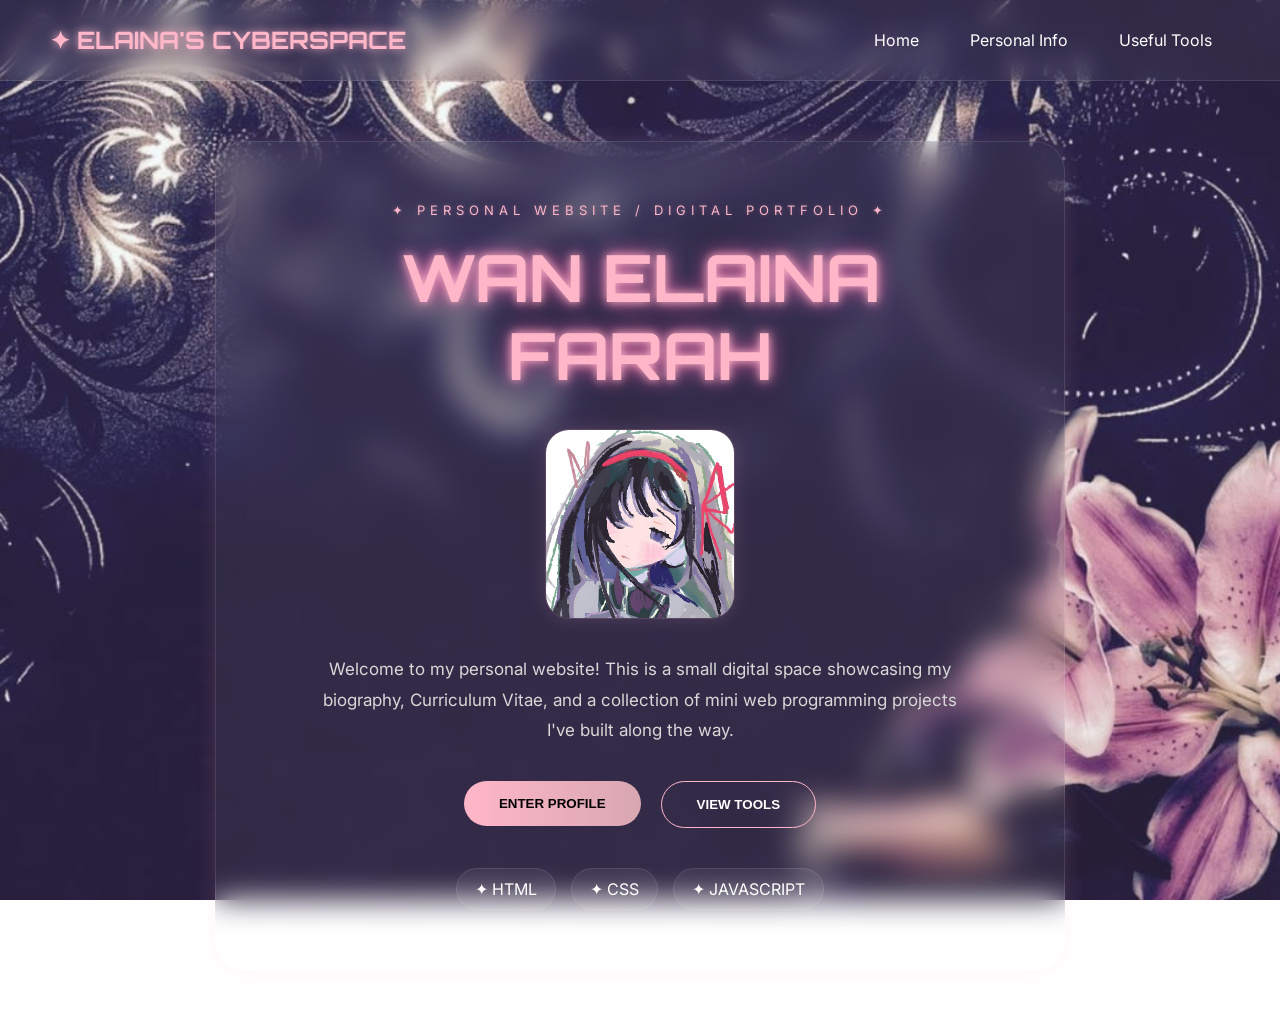
<file: index.html>
<!-- Wan Elaina Farah binti Wan Shazril Hafiz  A25DW0262-->
<!DOCTYPE html>
<html lang="en">
<head>
    <meta charset="UTF-8">
    <meta name="viewport" content="width=device-width, initial-scale=1.0">
    <title>Elaina's CyberSpace</title>
    <link rel="stylesheet" href="style.css">
    
    <style>
         body{
            background: url("wall2.jpg") center/cover no-repeat fixed;
        }

        .hero {
            position: relative;
            min-height: 90vh;
            display: flex;
            justify-content: center;
            align-items: center;
            padding: 60px 20px;
            overflow: hidden;
        }

        .hero-card {
            position: relative;
            display: flex;
            flex-direction: column;
            align-items: center;    
            text-align: center;
            padding: 60px 50px;
            width: 90%;
            max-width: 850px;       
            z-index: 2;
        }

        .mini-title {
            color: #ffb6c9;
            letter-spacing: 5px;
            font-size: 13px;
            margin-bottom: 20px;
            text-shadow: 0 0 5px rgba(255,182,201,0.3);
        }

        .hero h1 {
            font-size: 65px;        
            font-family: 'Orbitron', sans-serif;
            color: #ffb6c9;
            text-shadow: 0 0 10px #ffb6c9, 0 0 20px #ff69b4;
            margin-bottom: 35px;    
            line-height: 1.2;
        }

        .hero-description {
            font-size: 17px;
            line-height: 1.8;
            color: #d8d8d8;
            max-width: 650px;
            margin-bottom: 35px;    
        }

        .hero-profile-pic {
            width: 190px;
            height: 190px;
            object-fit: cover;
            border-radius: 24px;
            margin-bottom: 35px;    
            border: 1px solid rgba(255,182,201,0.2);
            box-shadow: 0 0 20px rgba(255,182,201,0.15);
        }

        /* INTERACTION LAYERS */
        .button-group {
            display: flex;
            justify-content: center;
            gap: 20px;
            flex-wrap: wrap;
            margin-bottom: 40px;    
        }

        .button-group a {
            text-decoration: none;  
        }

        .hero .tags {
            justify-content: center; 
            width: 100%;
        }
    </style>
</head>
<body>

    <!-- NAVBAR -->
    <nav>
        <h2>✦ ELAINA'S CYBERSPACE</h2>
        <ul>
            <li><a href="index.html">Home</a></li>
            <li><a href="PersonalInfo.html">Personal Info</a></li>
            <li><a href="Tools.html">Useful Tools</a></li>
        </ul>
    </nav>

    <!-- HERO PROFILE HOUSING -->
    <section class="hero">
        <div class="glow1"></div>
        <div class="glow2"></div>
        
        <div class="hero-card glass-card">

            <p class="mini-title">✦ PERSONAL WEBSITE / DIGITAL PORTFOLIO ✦</p>
            <h1>WAN ELAINA FARAH</h1>

            <img src="Homura.jpg" alt="Elaina's icon" class="hero-profile-pic">

            <p class="hero-description">
                Welcome to my personal website! This is a small digital space showcasing
                my biography, Curriculum Vitae, and a collection of mini web programming projects
                I've built along the way.
            </p>

            <div class="button-group">
                <a href="PersonalInfo.html"><button>ENTER PROFILE</button></a>
                <a href="Tools.html"><button class="secondary-btn">VIEW TOOLS</button></a>
            </div>

            <div class="tags">
                <span>✦ HTML</span>
                <span>✦ CSS</span>
                <span>✦ JAVASCRIPT</span>
            </div>
        </div>
    </section>

</body>
</html>
</file>
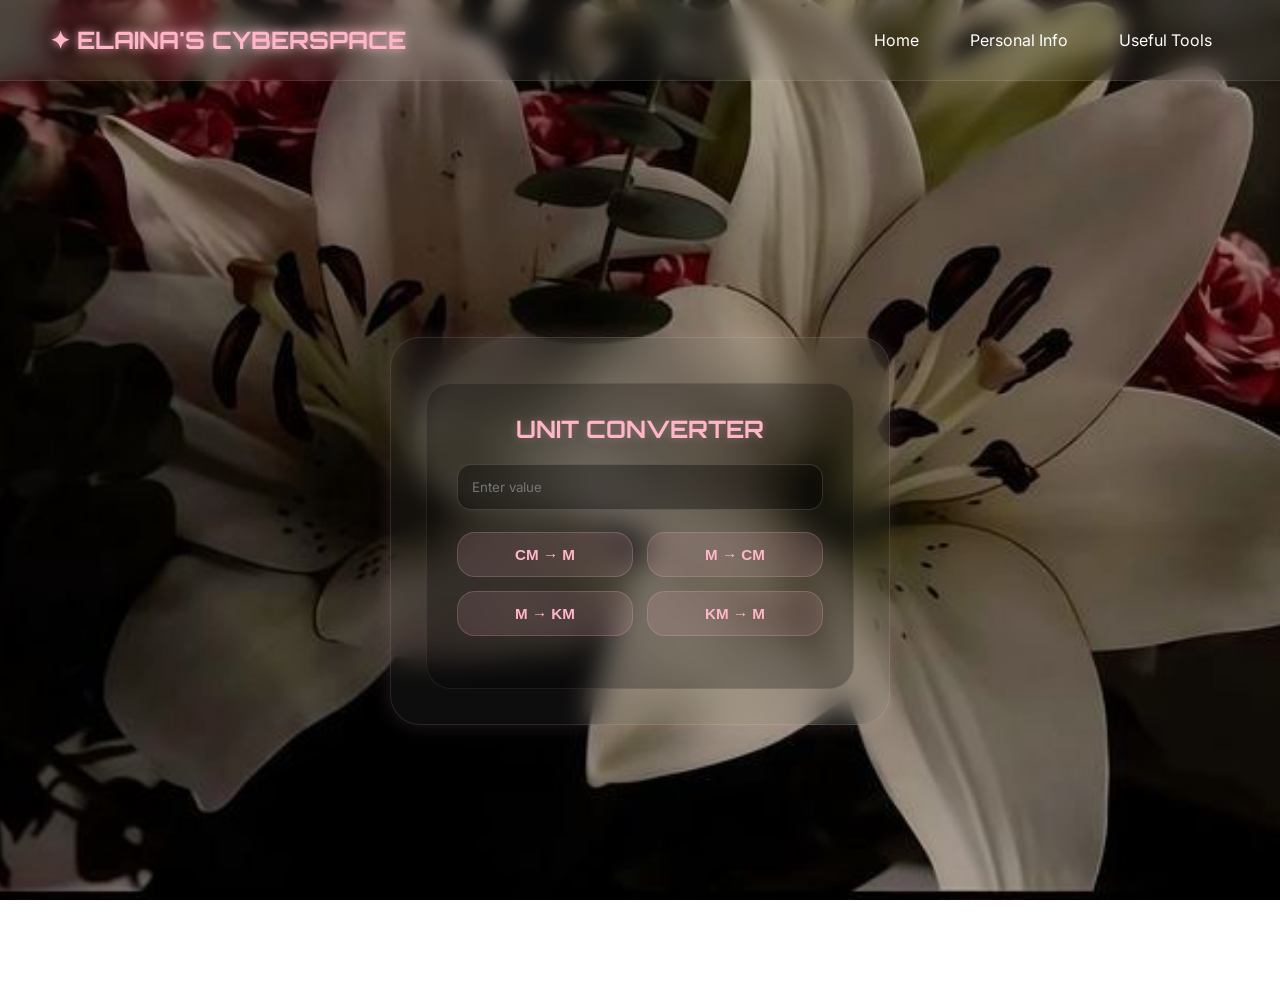
<file: converter.html>
<!-- Wan Elaina Farah binti Wan Shazril Hafiz  A25DW0262-->

<!DOCTYPE html>
<html lang="en">

<head>

    <meta charset="UTF-8">
    <meta name="viewport" content="width=device-width, initial-scale=1.0">

    <title>Unit Converter</title>

    <link rel="stylesheet" href="style.css">

    <style>

    body{
        background-image: url("green.jpg");
        background-size: cover;
        background-position: center;
        background-repeat: no-repeat;
        background-attachment: fixed;
    }

    .converter-wrapper{
        min-height: 100vh;
        display: flex;
        justify-content: center;
        align-items: center;
        padding: 20px;
    }

    .converter-card{
        width: 100%;
        max-width: 500px;
        padding: 35px;
        text-align: center;
    }

    .tool-box{
        background: rgba(0,0,0,0.25);
        border: 1px solid rgba(255,255,255,0.08);
        border-radius: 25px;
        padding: 30px;
        margin-top: 10px;
    }

    .converter-card h2{
        font-family: 'Orbitron', sans-serif;
        color: #ffb6c9;
        margin-bottom: 20px;
        text-shadow: 0 0 10px rgba(255,182,201,0.3);
    }

    input{
        width: 100%;
        padding: 14px;
        border-radius: 14px;
        border: 1px solid rgba(255,255,255,0.15);
        background: rgba(0,0,0,0.35);
        color: white;
        outline: none;
        margin-bottom: 22px;
        font-family: 'Inter', sans-serif;
    }

    input:focus{
        border-color: #ffb6c9;
        box-shadow: 0 0 12px rgba(255,182,201,0.25);
    }

    .button-grid{
        display: grid;
        grid-template-columns: 1fr 1fr;
        gap: 14px;
    }

    button{
        padding: 13px;
        border: none;
        border-radius: 18px;
        background: rgba(255,182,201,0.12);
        border: 1px solid rgba(255,182,201,0.2);
        color: #ffb6c9;
        font-weight: 600;
        cursor: pointer;
        transition: 0.3s;
        font-size: 0.95rem;
    }

    button:hover{
        background: #ffb6c9;
        color: black;
        transform: translateY(-2px);
        box-shadow: 0 0 15px rgba(255,182,201,0.45);
    }

    .result{
        margin-top: 22px;
        font-size: 1.05rem;
        color: #e0e0e0;
    }

    </style>

</head>

<body>

    <nav>
        <h2>✦ ELAINA'S CYBERSPACE</h2>

        <ul>
            <li><a href="index.html">Home</a></li>
            <li><a href="PersonalInfo.html">Personal Info</a></li>
            <li><a href="Tools.html">Useful Tools</a></li>
        </ul>
    </nav>

    <div class="converter-wrapper">

        <div class="converter-card glass-card">

            <div class="tool-box">

                <h2>UNIT CONVERTER</h2>

                <input type="number" id="value" placeholder="Enter value">

                <div class="button-grid">

                    <button onclick="convert('cm-m')">CM → M</button>
                    <button onclick="convert('m-cm')">M → CM</button>
                    <button onclick="convert('m-km')">M → KM</button>
                    <button onclick="convert('km-m')">KM → M</button>

                </div>

                <p class="result" id="result"></p>

            </div>

        </div>

    </div>

    <script>

    function convert(type){

        let v = parseFloat(document.getElementById("value").value);

        if(isNaN(v)){
            document.getElementById("result").innerText = "Enter a valid number";
            return;
        }

        let result = 0;
        let text = "";

        if(type === "cm-m"){
            result = v / 100;
            text = v + " cm = " + result + " m";
        }

        if(type === "m-cm"){
            result = v * 100;
            text = v + " m = " + result + " cm";
        }

        if(type === "m-km"){
            result = v / 1000;
            text = v + " m = " + result + " km";
        }

        if(type === "km-m"){
            result = v * 1000;
            text = v + " km = " + result + " m";
        }

        document.getElementById("result").innerText = text;
    }

    </script>

</body>
</html>
</file>
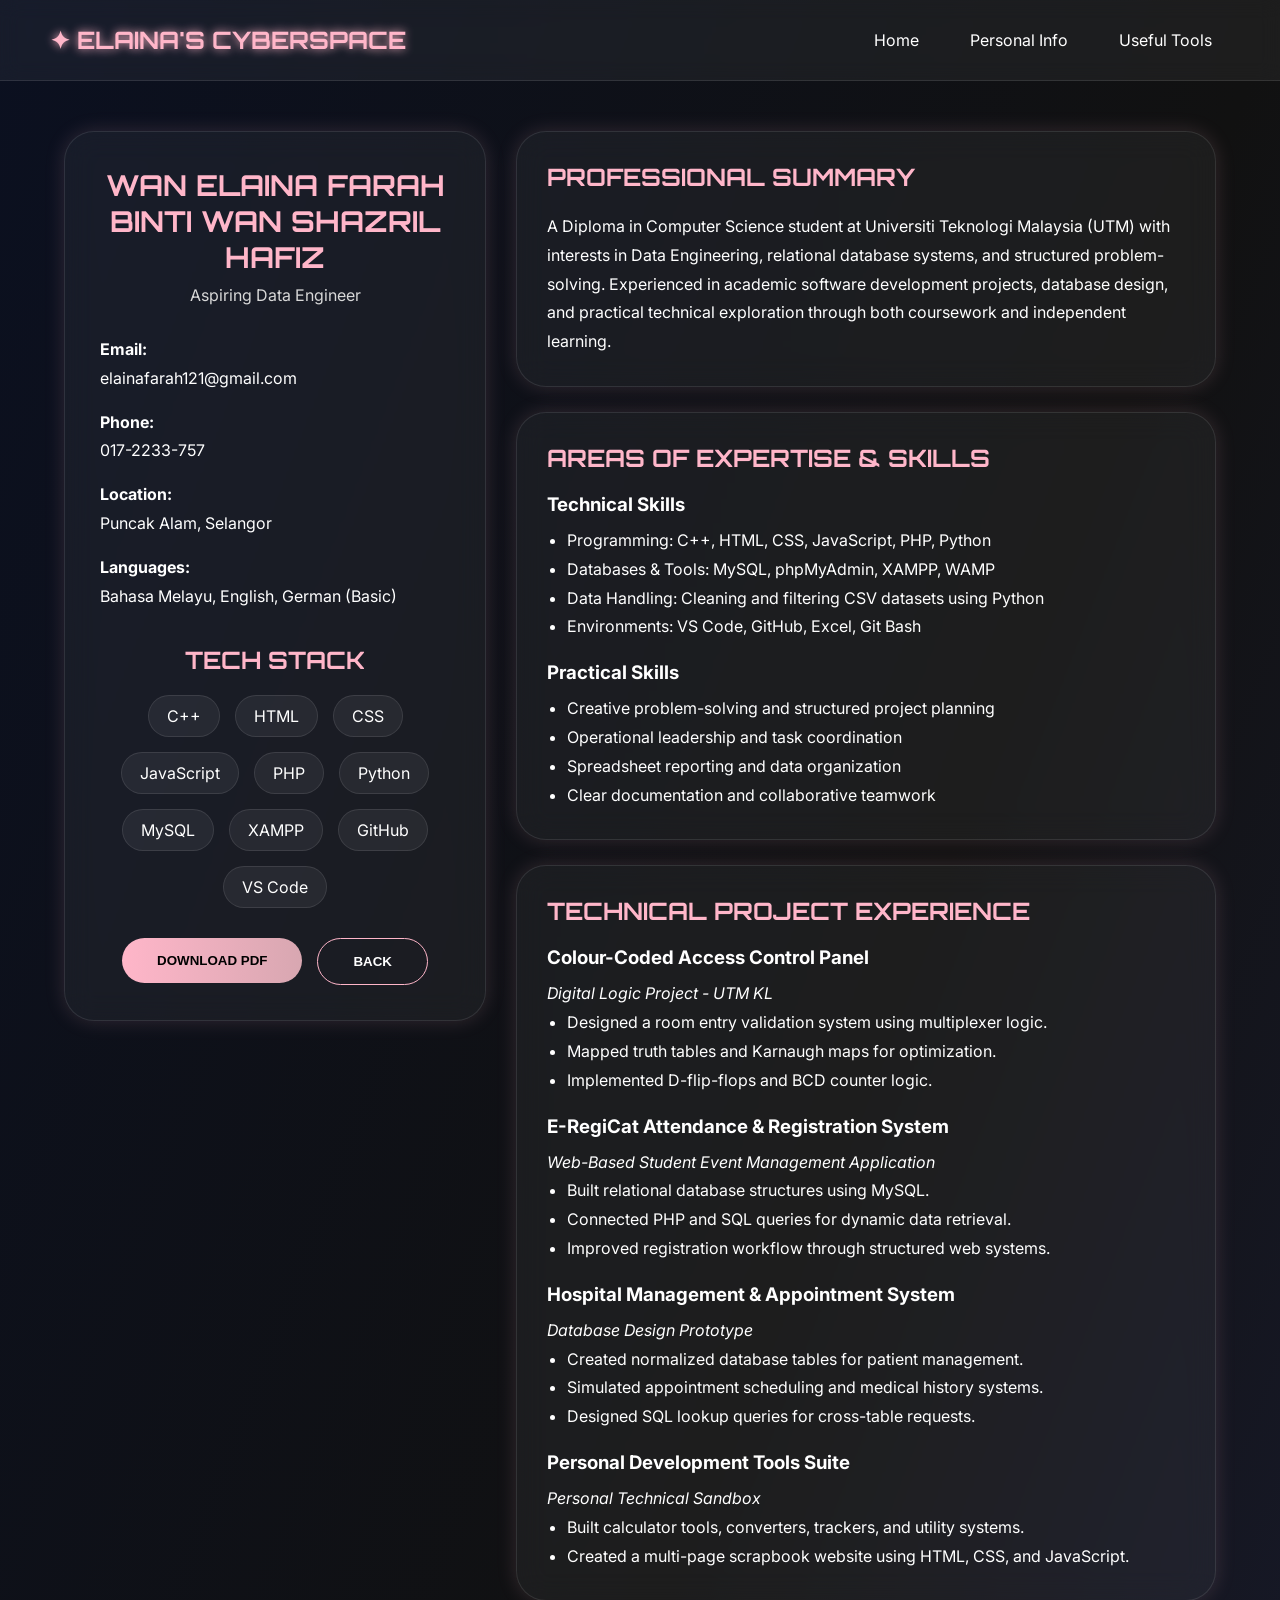
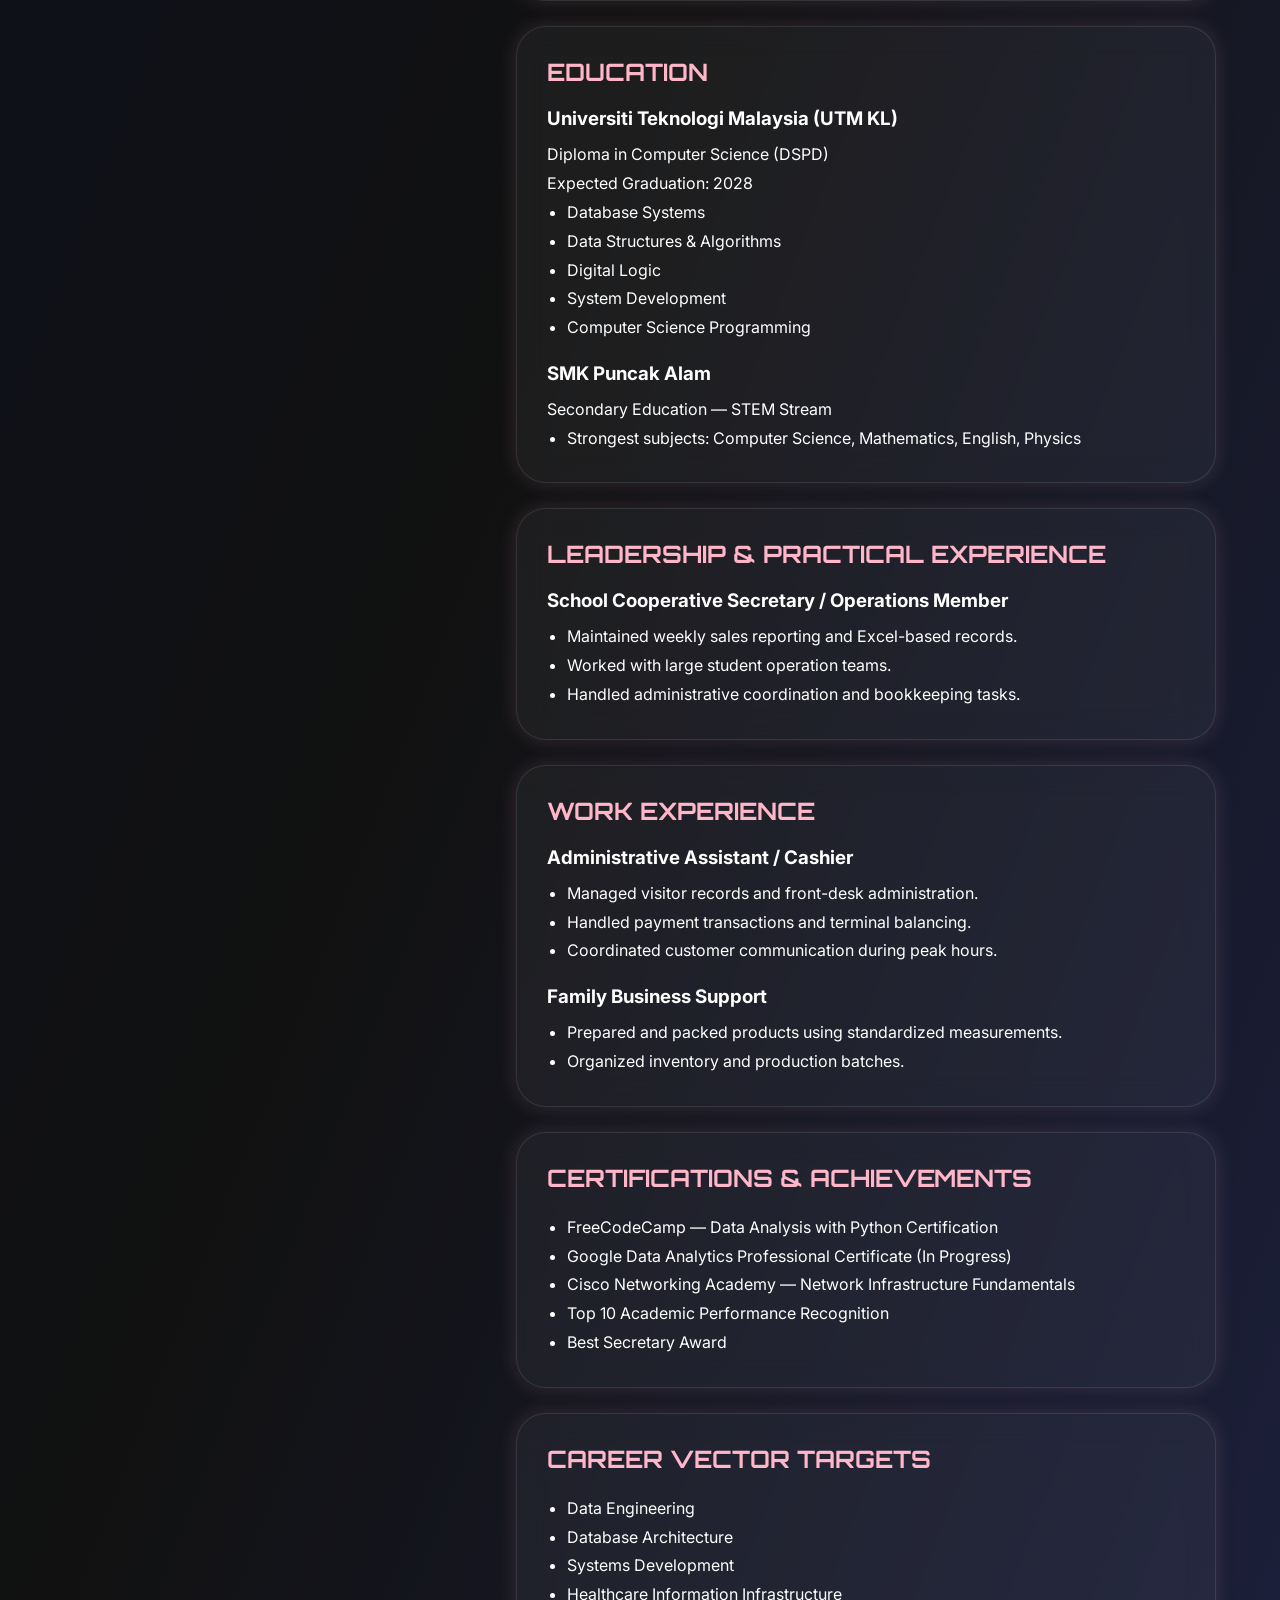
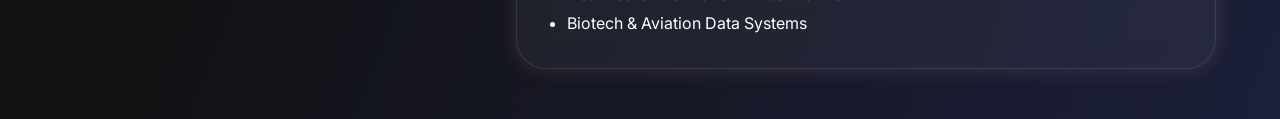
<file: cv.html>
<!-- Wan Elaina Farah binti Wan Shazril Hafiz  A25DW0262-->
<!DOCTYPE html>
<html lang="en">

<head>
<meta charset="UTF-8">
<meta name="viewport" content="width=device-width, initial-scale=1.0">

<title>CV - Wan Elaina Farah Binti Wan Shazril Hafiz</title>

<link rel="stylesheet" href="style.css">

<style>

    .cv-container{
    width: 90%;
    max-width: 1300px;
    margin: 50px auto;
    display: flex;
    gap: 30px;
    flex-wrap: wrap;
    }

    .cv-left{
    flex: 1;
    min-width: 300px;
    padding: 35px;
    text-align: center;
    height: fit-content;
    }

    .cv-right{
    flex: 2;
    min-width: 300px;
    display: flex;
    flex-direction: column;
    gap: 25px;
    }

    .cv-profile{
    width: 220px;
    height: 220px;
    object-fit: cover;
    border-radius: 50%;
    border: 4px solid #ffb6c9;
    margin-bottom: 25px;
    }

    .cv-left h1{
    font-family: 'Orbitron', sans-serif;
    color: #ffb6c9;
    font-size: 1.8rem;
    margin-bottom: 10px;
    }

    .cv-role{
    color: #d8d8d8;
    margin-bottom: 25px;
    }

    .contact-info{
    text-align: left;
    margin-top: 30px;
    }

    .contact-info p{
    margin-bottom: 15px;
    line-height: 1.8;
    }

    .cv-section{
    padding: 30px;
    }

    .cv-section h2{
    color: #ffb6c9;
    margin-bottom: 20px;
    font-family: 'Orbitron', sans-serif;
    }

    .cv-section h3{
    margin-top: 20px;
    margin-bottom: 10px;
    }

    .cv-section p, .cv-section li{
    line-height: 1.8;
    }

    .cv-section ul{
    padding-left: 20px;
    }

    .cv-buttons{
    margin-top: 30px;
    display: flex;
    gap: 15px;
    justify-content: center;
    flex-wrap: wrap;
    }

    .skills{
    margin-top: 35px;
    }

    .skills h2{
    color: #ffb6c9;
    margin-bottom: 20px;
    font-family: 'Orbitron', sans-serif;
    }

    .tags{
    justify-content: center;
    }

    @media(max-width: 900px){
    .cv-container{
        flex-direction: column;}
    }

</style>
</head>

<body>

<nav>

    <h2>✦ ELAINA'S CYBERSPACE</h2>

    <ul>
        <li><a href="index.html">Home</a></li>
        <li><a href="PersonalInfo.html">Personal Info</a></li>
        <li><a href="Tools.html">Useful Tools</a></li>
    </ul>

</nav>

<div class="cv-container">

    <!-- LEFT PANEL -->

    <div class="cv-left glass-card">

        <h1>WAN ELAINA FARAH BINTI WAN SHAZRIL HAFIZ</h1>
        <p class="cv-role">Aspiring Data Engineer</p>
        <div class="contact-info">

            <p>
                <strong>Email:</strong><br>elainafarah121@gmail.com
            </p>

            <p>
                <strong>Phone:</strong><br>017-2233-757
            </p>

            <p>
                <strong>Location:</strong><br>Puncak Alam, Selangor
            </p>

            <p>
                <strong>Languages:</strong><br>Bahasa Melayu, English, German (Basic)
            </p>

        </div>
        <div class="skills">

            <h2>TECH STACK</h2>

            <div class="tags">
                <span>C++</span>
                <span>HTML</span>
                <span>CSS</span>
                <span>JavaScript</span>
                <span>PHP</span>
                <span>Python</span>
                <span>MySQL</span>
                <span>XAMPP</span>
                <span>GitHub</span>
                <span>VS Code</span>
            </div>
        </div>

        <div class="cv-buttons">

            <a href="Wan_Elaina_CV.pdf" download><button>DOWNLOAD PDF</button></a>
            <a href="PersonalInfo.html"><button class="secondary-btn">BACK</button></a>
        </div>
    </div>
    <div class="cv-right">

        <div class="cv-section glass-card">
            <h2>PROFESSIONAL SUMMARY</h2>

            <p>
                A Diploma in Computer Science student at Universiti Teknologi Malaysia (UTM) 
                with interests in Data Engineering, relational database systems, and structured 
                problem-solving. Experienced in academic software development projects, database 
                design, and practical technical exploration through both coursework and independent learning.
            </p>
        </div>

        <div class="cv-section glass-card">
            <h2>AREAS OF EXPERTISE & SKILLS</h2>

            <h3>Technical Skills</h3>

            <ul>
                <li>Programming: C++, HTML, CSS, JavaScript, PHP, Python</li>
                <li>Databases & Tools: MySQL, phpMyAdmin, XAMPP, WAMP</li>
                <li>Data Handling: Cleaning and filtering CSV datasets using Python</li>
                <li>Environments: VS Code, GitHub, Excel, Git Bash</li>
            </ul>

            <h3>Practical Skills</h3>

            <ul>
                <li>Creative problem-solving and structured project planning</li>
                <li>Operational leadership and task coordination</li>
                <li>Spreadsheet reporting and data organization</li>
                <li>Clear documentation and collaborative teamwork</li>
            </ul>

        </div>

        <div class="cv-section glass-card">

            <h2>TECHNICAL PROJECT EXPERIENCE</h2>

            <h3>Colour-Coded Access Control Panel</h3>

            <p><i>Digital Logic Project - UTM KL</i></p>

            <ul>
                <li>Designed a room entry validation system using multiplexer logic.</li>
                <li>Mapped truth tables and Karnaugh maps for optimization.</li>
                <li>Implemented D-flip-flops and BCD counter logic.</li>
            </ul>

            <h3>E-RegiCat Attendance & Registration System</h3>

            <p><i>Web-Based Student Event Management Application</i></p>

            <ul>
                <li>Built relational database structures using MySQL.</li>
                <li>Connected PHP and SQL queries for dynamic data retrieval.</li>
                <li>Improved registration workflow through structured web systems.</li>
            </ul>

            <h3>Hospital Management & Appointment System</h3>

            <p><i>Database Design Prototype</i></p>

            <ul>
                <li>Created normalized database tables for patient management.</li>
                <li>Simulated appointment scheduling and medical history systems.</li>
                <li>Designed SQL lookup queries for cross-table requests.</li>
            </ul>

            <h3>Personal Development Tools Suite</h3>

            <p><i>Personal Technical Sandbox</i></p>

            <ul>
                <li>Built calculator tools, converters, trackers, and utility systems.</li>
                <li>Created a multi-page scrapbook website using HTML, CSS, and JavaScript.</li>
            </ul>

        </div>

        <div class="cv-section glass-card">

            <h2>EDUCATION</h2>

            <h3>Universiti Teknologi Malaysia (UTM KL)</h3>

            <p>
                Diploma in Computer Science (DSPD)<br>
                Expected Graduation: 2028
            </p>

            <ul>
                <li>Database Systems</li>
                <li>Data Structures & Algorithms</li>
                <li>Digital Logic</li>
                <li>System Development</li>
                <li>Computer Science Programming</li>
            </ul>

            <h3>SMK Puncak Alam</h3>

            <p>
                Secondary Education — STEM Stream
            </p>

            <ul>
                <li>Strongest subjects: Computer Science, Mathematics, English, Physics</li>
            </ul>

        </div>

        <div class="cv-section glass-card">

            <h2>LEADERSHIP & PRACTICAL EXPERIENCE</h2>

            <h3>School Cooperative Secretary / Operations Member</h3>

            <ul>
                <li>Maintained weekly sales reporting and Excel-based records.</li>
                <li>Worked with large student operation teams.</li>
                <li>Handled administrative coordination and bookkeeping tasks.</li>
            </ul>

        </div>

        <div class="cv-section glass-card">

            <h2>WORK EXPERIENCE</h2>

            <h3>Administrative Assistant / Cashier</h3>

            <ul>
                <li>Managed visitor records and front-desk administration.</li>
                <li>Handled payment transactions and terminal balancing.</li>
                <li>Coordinated customer communication during peak hours.</li>
            </ul>

            <h3>Family Business Support</h3>

            <ul>
                <li>Prepared and packed products using standardized measurements.</li>
                <li>Organized inventory and production batches.</li>
            </ul>

        </div>

        <div class="cv-section glass-card">

            <h2>CERTIFICATIONS & ACHIEVEMENTS</h2>

            <ul>
                <li>FreeCodeCamp — Data Analysis with Python Certification</li>
                <li>Google Data Analytics Professional Certificate (In Progress)</li>
                <li>Cisco Networking Academy — Network Infrastructure Fundamentals</li>
                <li>Top 10 Academic Performance Recognition</li>
                <li>Best Secretary Award</li>
            </ul>

        </div>

        <div class="cv-section glass-card">
            <h2>CAREER VECTOR TARGETS</h2>

            <ul>
                <li>Data Engineering</li>
                <li>Database Architecture</li>
                <li>Systems Development</li>
                <li>Healthcare Information Infrastructure</li>
                <li>Biotech & Aviation Data Systems</li>
            </ul>

        </div>

    </div>

</div>

</body>
</html>
</file>
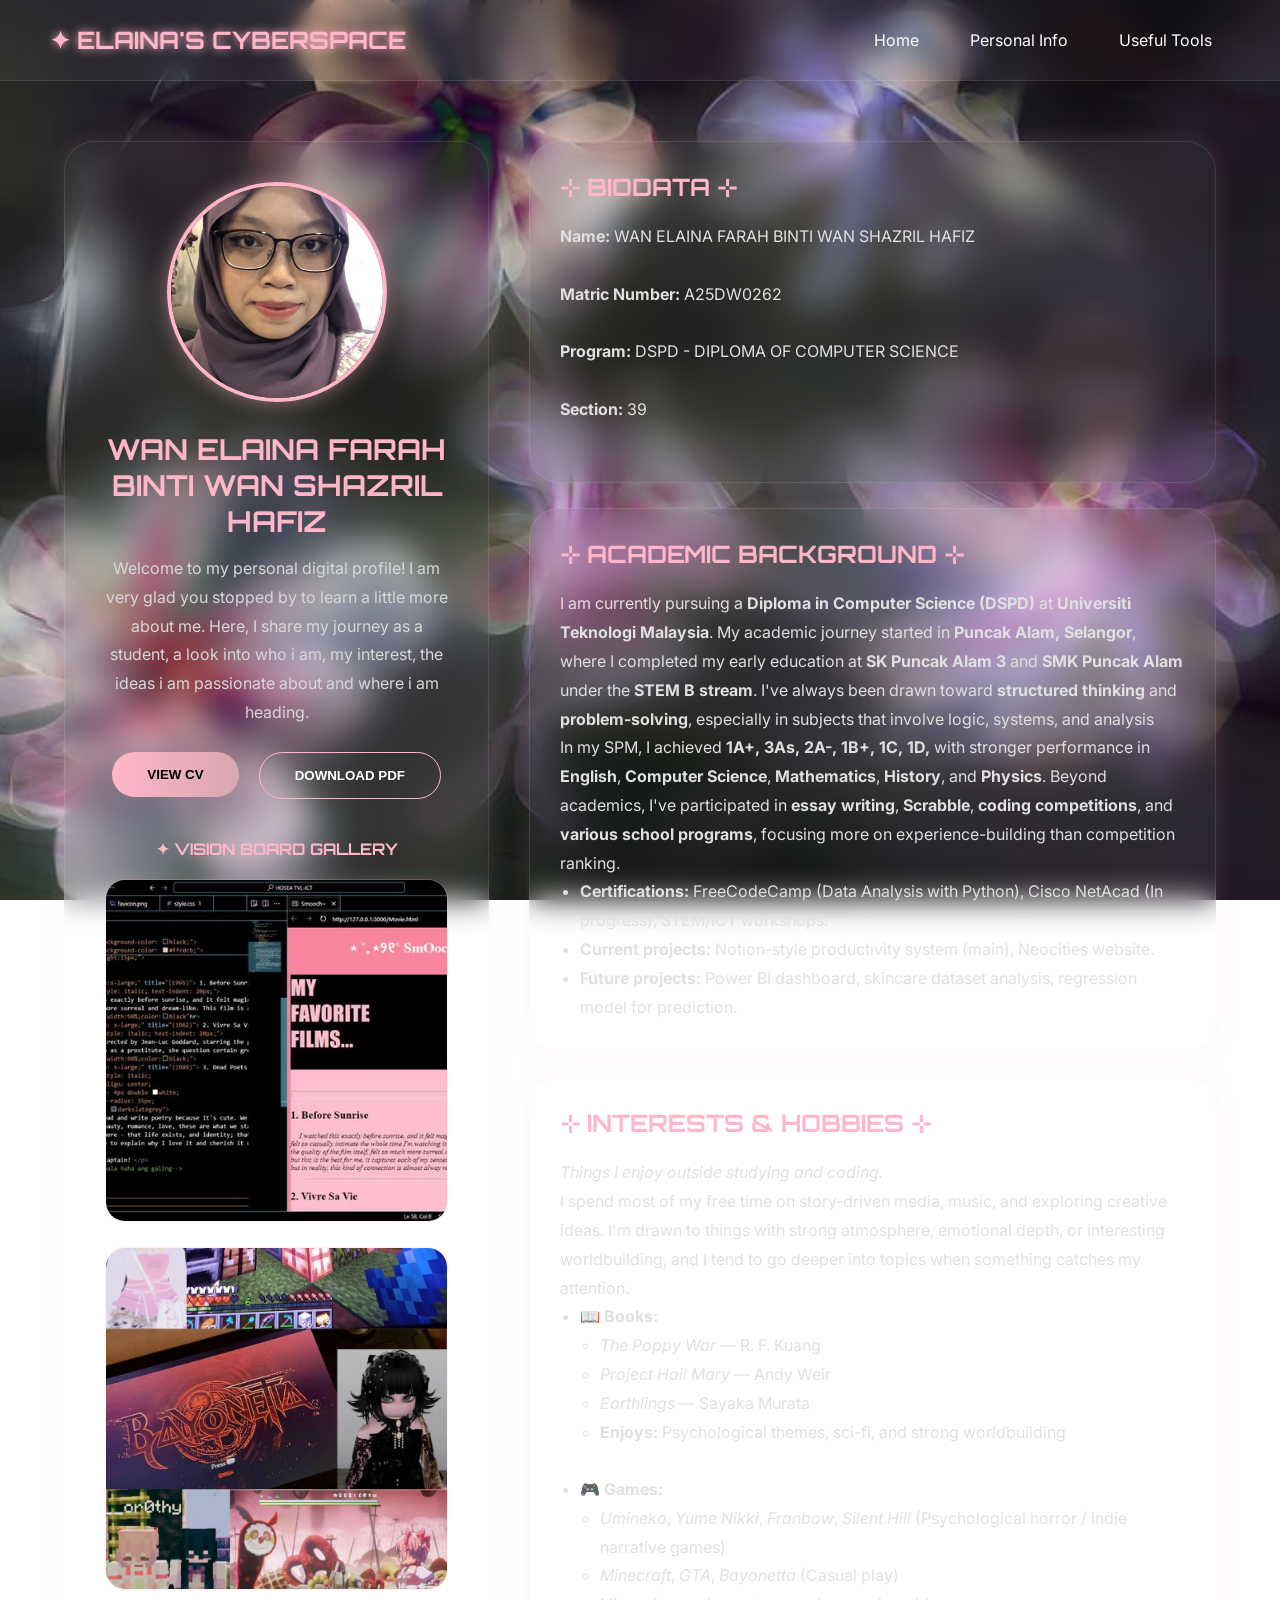
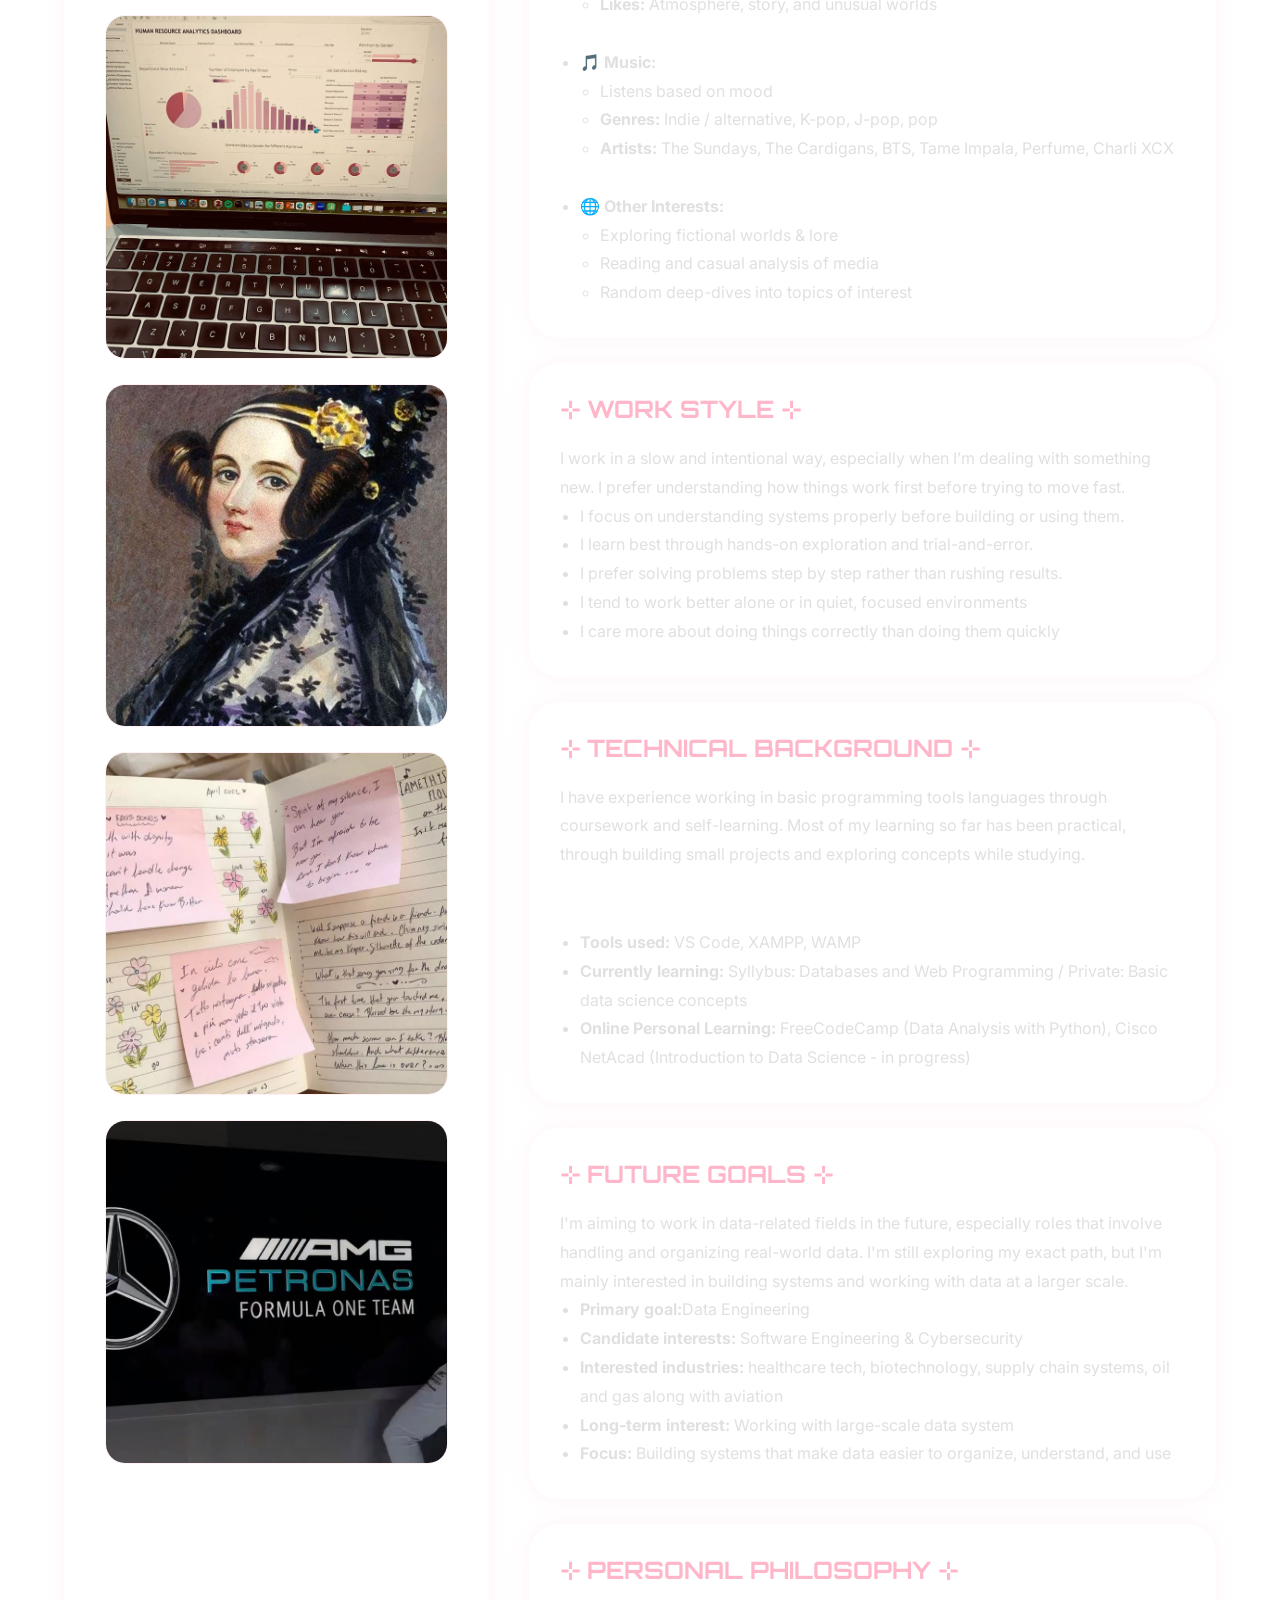
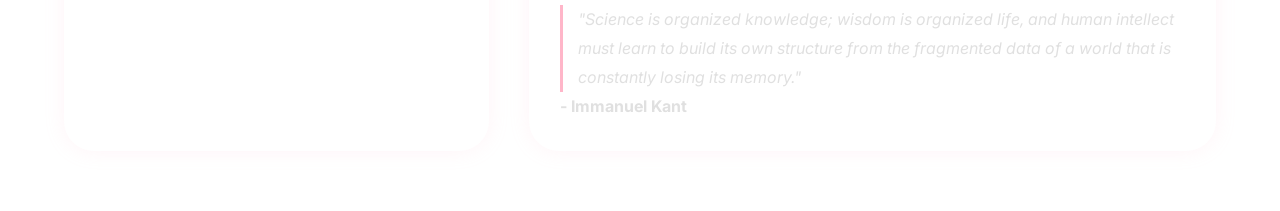
<file: PersonalInfo.html>
<!-- Wan Elaina Farah binti Wan Shazril Hafiz  A25DW0262-->
<!DOCTYPE html>
<html lang="en">

<head>
<meta charset="UTF-8">
<meta name="viewport" content="width=device-width, initial-scale=1.0">

<title>Personal Info</title>
<link rel="stylesheet" href="style.css">

<style>
    body{
    background: url("wallpaper.jpg") center/cover no-repeat fixed;
}

.container{
    width: 90%;
    max-width: 1200px;
    margin: 60px auto;
    display: flex;
    gap: 40px;
    flex-wrap: wrap;
}

.left-panel{
    flex: 1;
    min-width: 300px;
    background: rgba(255,255,255,0.05); 
    border: 1px solid rgba(255,255,255,0.1);
    backdrop-filter: blur(15px);
    border-radius: 30px;
    padding: 40px;
    text-align: center;
}

.profile-image{
    width: 220px;
    height: 220px;
    object-fit: cover;
    border-radius: 50%;
    border: 4px solid #ffb6c9;
    box-shadow: 0 0 20px rgba(255,182,201,0.5);
    margin-bottom: 25px;
}

.left-panel h1{
    font-family: 'Orbitron', sans-serif;
    color: #ffb6c9;
    margin-bottom: 15px;
    font-size: 1.8rem;
}

.left-panel p{
    line-height: 1.8;
    color: #d8d8d8;
}

.right-panel{
    flex: 2;
    min-width: 300px;
    display: flex;
    flex-direction: column;
    gap: 25px;
}

.info-box{
    padding: 30px;
}

.info-box.glass-card{
    background: rgba(255,255,255,0.05);
    border: 1px solid rgba(255,255,255,0.1);
    backdrop-filter: blur(15px);
    border-radius: 30px;
    box-shadow: 0 0 20px rgba(255, 182, 201, 0.15);
}

.info-box h2{
    color: #ffb6c9;
    margin-bottom: 20px;
    font-family: 'Orbitron', sans-serif;
}

.info-box p{
    line-height: 1.8;
    color: #e0e0e0;
}

.info-box ul{
    padding-left: 20px;
    line-height: 1.8;
    color: #e0e0e0;
}

/* GALLERY */
.portrait-gallery-title{
    font-family: 'Orbitron', sans-serif;
    color: #ffb6c9;
    font-size: 1rem;
    margin: 40px 0 20px;
    text-align: center;
}

.portrait-matrix{
    display: flex;
    flex-direction: column;
    gap: 25px;
}

.portrait-slot{
    width: 100%;
    aspect-ratio: 1 / 1;
    object-fit: cover;
    border-radius: 20px;
    border: 1px solid rgba(255, 182, 201, 0.2);
    transition: 0.3s;
}

.portrait-slot:hover{
    transform: translateY(-3px);
    box-shadow: 0 0 15px rgba(255, 182, 201, 0.4);
}

.tags{
    display: flex;
    flex-wrap: wrap;
    gap: 15px;
    margin-top: 20px;
}

.tags span{
    background: rgba(255,255,255,0.06);
    border: 1px solid rgba(255,255,255,0.1);
    padding: 10px 18px;
    border-radius: 30px;
    font-size: 14px;
}
.button-group{
    margin-top: 25px;
    display: flex;
    justify-content: center;
    gap: 20px;
    flex-wrap: wrap;
}

</style>
</head>

<body>
    <nav>

        <h2>✦ ELAINA'S CYBERSPACE</h2>

        <ul>
            <li><a href="index.html">Home</a></li>
            <li><a href="PersonalInfo.html">Personal Info</a></li>
            <li><a href="Tools.html">Useful Tools</a></li>
        </ul>
    </nav>

    <div class="container">

         <div class="left-panel glass-card">
            <img src="ELAINA 2.jpg" alt="Elaina's PFP" class="profile-image">

            <h1>WAN ELAINA FARAH BINTI WAN SHAZRIL HAFIZ</h1>

            <p>Welcome to my personal digital profile! I am very glad you stopped by to 
                learn a little more about me. Here, I share my journey as a student, a look
                into who i am, my interest, the ideas i am passionate about and where i am 
                heading.</p>

            <div class="button-group">
                <a href ="cv.html"><button>VIEW CV</button></a>
                <a href ="Wan_Elaina_CV.pdf" download><button class="secondary-btn">DOWNLOAD PDF</button></a>
            </div>

            <h3 class="portrait-gallery-title">✦ VISION BOARD GALLERY</h3>
            <div class="portrait-matrix">
                <img src="photo1.jpg" alt="Album Photo 1" class="portrait-slot">
                <img src="photo2.jpg" alt="Album Photo 2" class="portrait-slot">
                <img src="photo3.jpg" alt="Album Photo 3" class="portrait-slot">
                <img src="photo4.jpg" alt="Album Photo 4" class="portrait-slot">
                <img src="photo5.jpg" alt="Album Photo 5" class="portrait-slot">
                <img src="photo6.jpg" alt="Album Photo 6" class="portrait-slot">
            </div>
        </div>

            <div class="right-panel">
                <div class ="info-box glass-card">
                <h2>⊹ BIODATA ⊹</h2>
                
                <p> 
                    <strong>Name:</strong> WAN ELAINA FARAH BINTI WAN SHAZRIL HAFIZ
                    <br><br>

                    <strong>Matric Number:</strong> A25DW0262
                    <br><br>

                    <strong>Program:</strong> DSPD - DIPLOMA OF COMPUTER SCIENCE
                    <br><br>

                    <strong>Section:</strong> 39
                    <br><br>
                </p>
                </div>

            <div class="info-box glass-card">
                <h2>⊹ ACADEMIC BACKGROUND ⊹</h2>
                <p>
                    I am currently pursuing a <b>Diploma in Computer Science (DSPD)</b> at <b>Universiti Teknologi Malaysia</b>. My academic journey started in <b>Puncak Alam, Selangor</b>, 
                    where I completed my early education at <b>SK Puncak Alam 3</b> and <b>SMK Puncak Alam</b> under the <b>STEM B stream</b>. I've always been drawn toward <b>structured thinking</b> 
                    and <b>problem-solving</b>, especially in subjects that involve logic, systems, and analysis
                </p>
                <p>
                    In my SPM, I achieved <b>1A+, 3As, 2A-, 1B+, 1C, 1D,</b> with stronger performance in <b>English</b>, <b>Computer Science</b>, <b>Mathematics</b>, <b>History</b>, and <b>Physics</b>. Beyond academics, 
                    I've participated in <b>essay writing</b>, <b>Scrabble</b>, <b>coding competitions</b>, and <b>various school programs</b>, focusing more on experience-building than competition ranking.
                </p>
                <ul>
                    <li><strong>Certifications:</strong> FreeCodeCamp (Data Analysis with Python), Cisco NetAcad (In progress), STEM/ICT workshops.</li>
                    <li><strong>Current projects:</strong> Notion-style productivity system (main), Neocities website.</li>
                    <li><strong>Future projects:</strong> Power BI dashboard, skincare dataset analysis, regression model for prediction.</li>
                </ul>
            </div>

            <div class="info-box glass-card">
                <h2>⊹ INTERESTS & HOBBIES ⊹</h2>
                <p><i>Things I enjoy outside studying and coding.</i></p>
                <p>
                    I spend most of my free time on story-driven media, music, and exploring creative ideas. 
                    I'm drawn to things with strong atmosphere, emotional depth, or interesting worldbuilding, 
                    and I tend to go deeper into topics when something catches my attention.
                </p>
                <ul>
                    <li><strong>📖 Books:</strong>
                    <ul>
                    <li><em>The Poppy War</em> — R. F. Kuang</li>
                    <li><em>Project Hail Mary</em> — Andy Weir</li>
                    <li><em>Earthlings</em> — Sayaka Murata</li>
                    <li><strong>Enjoys:</strong> Psychological themes, sci-fi, and strong worldbuilding</li>
                </ul></li><br>

                    <li><strong>🎮 Games:</strong>
                <ul>
                    <li><em>Umineko</em>, <em>Yume Nikki</em>, <em>Franbow</em>, <em>Silent Hill</em> (Psychological horror / indie narrative games)</li>
                    <li><em>Minecraft</em>, <em>GTA</em>, <em>Bayonetta</em> (Casual play)</li>
                    <li><strong>Likes:</strong> Atmosphere, story, and unusual worlds</li>
                </ul></li><br>

                <li><strong>🎵 Music:</strong>
                <ul>
                    <li>Listens based on mood</li>
                    <li><strong>Genres:</strong> Indie / alternative, K-pop, J-pop, pop</li>
                    <li><strong>Artists:</strong> The Sundays, The Cardigans, BTS, Tame Impala, Perfume, Charli XCX</li>
                </ul></li><br>
    
                <li><strong>🌐 Other Interests:</strong>
                <ul>
                <li>Exploring fictional worlds & lore</li>
                <li>Reading and casual analysis of media</li>
                <li>Random deep-dives into topics of interest</li>
                </ul></li>
                </ul>
            </div>

             <div class="info-box glass-card">
                <h2>⊹ WORK STYLE ⊹</h2>
                <p>
                    I work in a slow and intentional way, especially when I’m dealing with something new. 
                    I prefer understanding how things work first before trying to move fast.
                </p>
                <ul>
                    <li>I focus on understanding systems properly before building or using them.</li>
                    <li>I learn best through hands-on exploration and trial-and-error.</li>
                    <li>I prefer solving problems step by step rather than rushing results.</li>
                    <li>I tend to work better alone or in quiet, focused environments</li>
                    <li>I care more about doing things correctly than doing them quickly</li>
                </ul>
            </div>


            
            <!-- TECHNICAL BACKGROUND -->
            <div class="info-box glass-card">
                <h2>⊹ TECHNICAL BACKGROUND ⊹</h2>
                <p>I have experience working in basic programming tools languages through coursework
                    and self-learning. Most of my learning so far has been practical, through building
                    small projects and exploring concepts while studying.
                </p>

    
                <div class="tags">
                <span>Python</span>
                <span>JavaScript</span>
                <span>PHP</span>
                <span>CSS</span>
                <span>C++</span>
                </div>

        <ul>
        <li><strong>Tools used:</strong> VS Code, XAMPP, WAMP</li>
        <li><strong>Currently learning:</strong> Syllybus: Databases and Web Programming / Private: Basic data science concepts</li>
        <li><strong>Online Personal Learning:</strong> FreeCodeCamp (Data Analysis with Python), Cisco NetAcad (Introduction to Data Science - in progress)</li>
        </ul>
        </div>

            <div class="info-box glass-card">
                <h2>⊹ FUTURE GOALS ⊹</h2>
                <p>
                    I'm aiming to work in data-related fields in the future, especially roles that involve handling and organizing real-world data.
                     I'm still exploring my exact path, but I'm mainly interested in building systems and working with data at a larger scale.
                </p>
                <ul>
                    <li><strong>Primary goal:</strong>Data Engineering</li>
                    <li><strong>Candidate interests:</strong> Software Engineering & Cybersecurity</li>
                    <li><strong>Interested industries:</strong> healthcare tech, biotechnology, supply chain systems, oil and gas along with aviation</li>
                    <li><strong>Long-term interest:</strong> Working with large-scale data system</li>
                    <li><strong>Focus:</strong> Building systems that make data easier to organize, understand, and use</li>
                </ul>
            </div>

            <div class="info-box glass-card">
                <h2>⊹ PERSONAL PHILOSOPHY ⊹</h2>
                    <p style="font-style: italic; border-left: 3px solid #ffb6c9; padding-left: 15px;">
                        "Science is organized knowledge; wisdom is organized life, and human intellect must learn to build 
                        its own structure from the fragmented data of a world that is constantly losing its memory."
                    </p>
                    <p><b>- Immanuel Kant</b></p>
            </div>
        </div>
    </div>

</body>
</html>
</file>
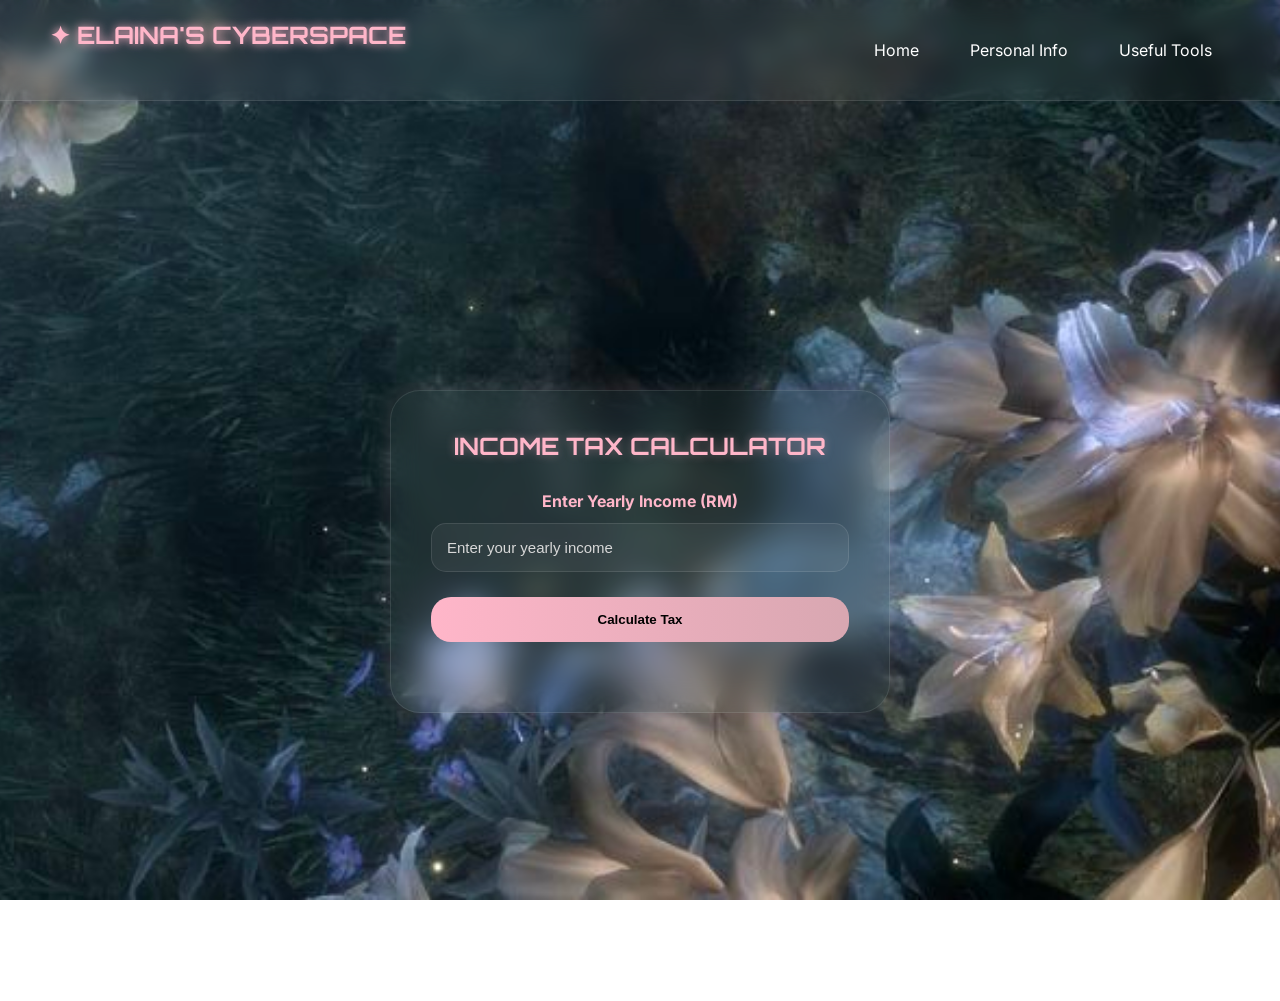
<file: tax.html>
<!-- Wan Elaina Farah binti Wan Shazril Hafiz  A25DW0262-->

<!DOCTYPE html>
<html lang="en">

<head>

    <meta charset="UTF-8">
    <meta name="viewport" content="width=device-width, initial-scale=1.0">

    <title>Income Tax Calculator</title>

    <link rel="stylesheet" href="style.css">

    <style>

        body{
            background: url("elegant.jpg") center/cover no-repeat fixed;
        }

        .center-page{
            min-height: 100vh;
            display: flex;
            justify-content: center;
            align-items: center;
            padding: 30px;
        }

        .container{
            width: 500px;
            background: rgba(255,255,255,0.05);
            border: 1px solid rgba(255,255,255,0.1);
            backdrop-filter: blur(15px);
            border-radius: 30px;
            padding: 40px;
            box-shadow: 0 0 20px rgba(255,182,201,0.15);
            text-align: center;
        }

        h2{
            font-family: 'Orbitron', sans-serif;
            color: #ffb6c9;
            margin-bottom: 30px;
            text-shadow: 0 0 10px rgba(255,182,201,0.4);
        }

        label{
            display: block;
            margin-bottom: 12px;
            color: #ffb6c9;
            font-weight: bold;
        }

        input{
            width: 100%;
            padding: 15px;
            border-radius: 15px;
            border: 1px solid rgba(255,255,255,0.1);
            background: rgba(255,255,255,0.05);
            color: white;
            font-size: 15px;
            margin-bottom: 25px;
            outline: none;
        }

        input::placeholder{
            color: #d8d8d8;
        }

        button{
            width: 100%;
            padding: 15px;
            border: none;
            border-radius: 20px;
            background: linear-gradient(to right, #ffb6c9, #d8a7b1);
            color: black;
            font-weight: bold;
            cursor: pointer;
            transition: 0.3s;
        }

        button:hover{
            transform: translateY(-3px);
            box-shadow: 0 0 15px #ffb6c9;
        }

        #result{
            margin-top: 30px;
            color: white;
            font-size: 1.1rem;
        }

    </style>

</head>

<body>

    <nav>
    <h2>✦ ELAINA'S CYBERSPACE</h2>
    <ul>
        <li><a href="index.html">Home</a></li>
        <li><a href="PersonalInfo.html">Personal Info</a></li>
        <li><a href="Tools.html">Useful Tools</a></li>
    </ul>
    </nav>

    <div class="center-page">

        <div class="container">

            <h2>INCOME TAX CALCULATOR</h2>

            <label>Enter Yearly Income (RM)</label>

            <input
                type="number"
                id="income"
                placeholder="Enter your yearly income">

            <button onclick="calculateTax()">
                Calculate Tax
            </button>

            <div id="result"></div>

        </div>

    </div>

    <script>

        function calculateTax(){

            let income =
            parseFloat(document.getElementById("income").value);

            let tax = 0;

            if(isNaN(income)){
                document.getElementById("result").innerHTML =
                "<h3>Please enter a valid income.</h3>";

                return;
            }

            // Category A
            if(income <= 5000){
                tax = 0;
            }

            // Category B
            else if(income <= 20000){
                tax = (income - 5000) * 0.01;
            }

            // Category C
            else if(income <= 35000){
                tax = 150 + ((income - 20000) * 0.03);
            }

            // Category D
            else if(income <= 50000){
                tax = 600 + ((income - 35000) * 0.08);
            }

            // Category E
            else if(income <= 70000){
                tax = 1800 + ((income - 50000) * 0.13);
            }

            // Category F
            else if(income <= 100000){
                tax = 4400 + ((income - 70000) * 0.21);
            }

            // Category G
            else if(income <= 250000){
                tax = 10700 + ((income - 100000) * 0.24);
            }

            // Category H
            else if(income <= 400000){
                tax = 46700 + ((income - 250000) * 0.245);
            }

            // Category I
            else if(income <= 600000){
                tax = 83450 + ((income - 400000) * 0.25);
            }

            // Category J
            else if(income <= 1000000){
                tax = 133450 + ((income - 600000) * 0.26);
            }

            // Category K
            else if(income <= 2000000){
                tax = 237450 + ((income - 1000000) * 0.28);
            }

            // Category L
            else{
                tax = 517450 + ((income - 2000000) * 0.30);
            }

            document.getElementById("result").innerHTML =

            "<h3>Tax Amount: RM "
            + tax.toFixed(2)
            + "</h3>";
        }

    </script>

</body>
</html>
</file>
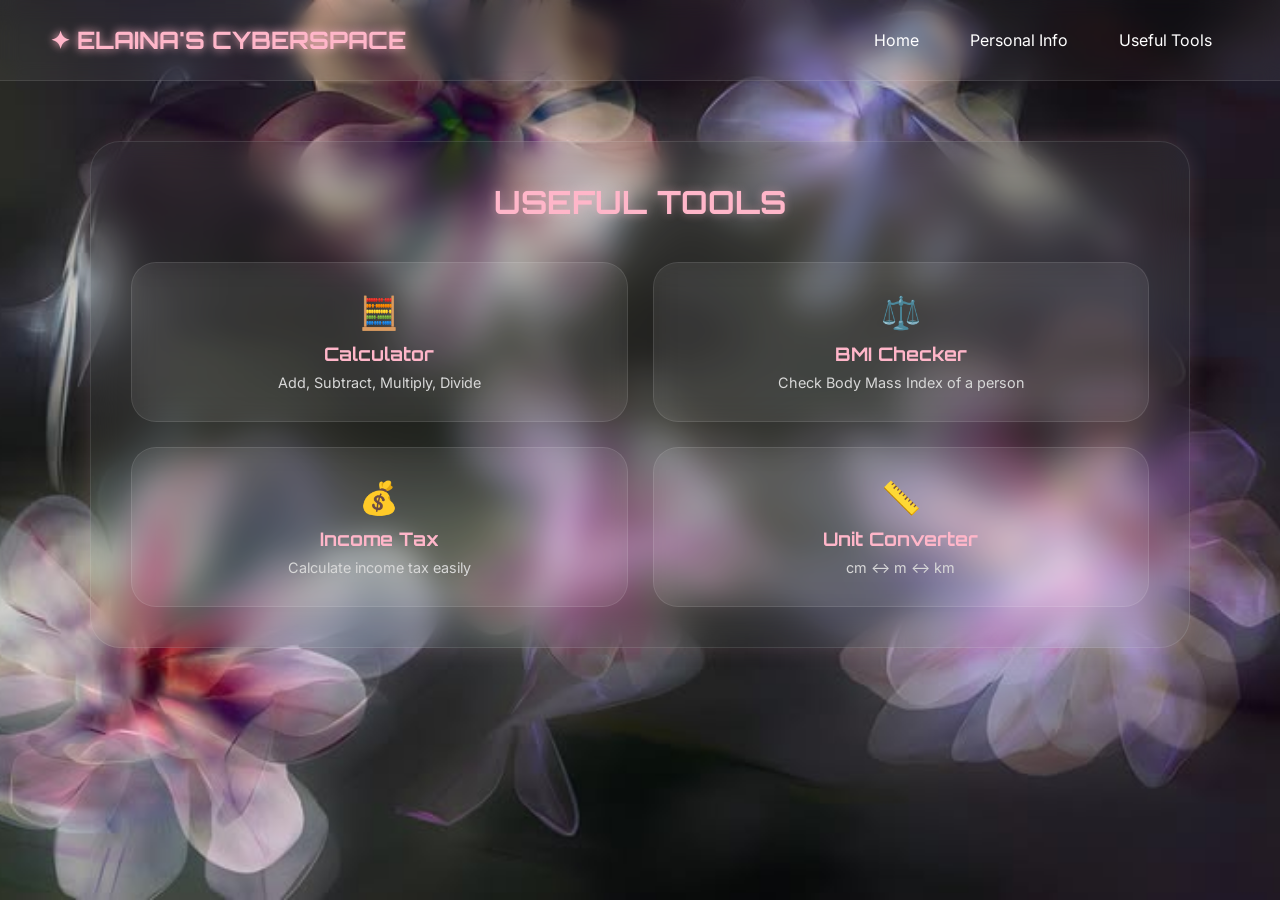
<file: Tools.html>
<!-- Wan Elaina Farah binti Wan Shazril Hafiz  A25DW0262-->
<!DOCTYPE html>
<html lang="en">

<head>
<meta charset="UTF-8">
<meta name="viewport" content="width=device-width, initial-scale=1.0">

<title>Useful Tools</title>
<link rel="stylesheet" href="style.css">

<style>

body{
    background: url("wallpaper.jpg") center/cover no-repeat fixed;
}

.tools-container{
    width: 90%;
    max-width: 1100px;
    margin: 60px auto;
    text-align: center;
}

.tools-wrapper{
    background: rgba(255,255,255,0.05);
    border: 1px solid rgba(255,255,255,0.1);
    backdrop-filter: blur(15px);
    border-radius: 30px;
    padding: 40px;
    box-shadow: 0 0 20px rgba(255,182,201,0.15);
}

.tools-container h1{
    font-family: 'Orbitron', sans-serif;
    color: #ffb6c9;
    margin-bottom: 40px;
    text-shadow: 0 0 10px rgba(255,182,201,0.4);
}

.tool-grid{
    display: grid;
    grid-template-columns: repeat(2, 1fr);
    gap: 25px;
}

.tool-card{
    background: rgba(255,255,255,0.05);
    border: 1px solid rgba(255,255,255,0.1);
    backdrop-filter: blur(15px);
    border-radius: 25px;
    padding: 30px;
    text-decoration: none;
    color: white;
    transition: 0.3s;

    display: flex;
    flex-direction: column;
    justify-content: center;
    align-items: center;
    min-height: 160px;
}

.tool-card:hover{
    transform: translateY(-5px);
    box-shadow: 0 0 20px rgba(255,182,201,0.4);
    border-color: #ffb6c9;
}

.tool-card span{
    font-size: 2rem;
    margin-bottom: 10px;
}

.tool-card h3{
    font-family: 'Orbitron', sans-serif;
    color: #ffb6c9;
    margin-bottom: 8px;      
}

.tool-card p{
    font-size: 0.9rem;
    color: #d8d8d8;
}

</style>
</head>

<body>

<nav>
    <h2>✦ ELAINA'S CYBERSPACE</h2>

    <ul>
        <li><a href="index.html">Home</a></li>
        <li><a href="PersonalInfo.html">Personal Info</a></li>
        <li><a href="Tools.html">Useful Tools</a></li>
    </ul>
</nav>

<div class="tools-container">

    <div class="tools-wrapper">

        <h1>USEFUL TOOLS</h1>

        <div class="tool-grid">

            <a href="calculator.html" class="tool-card">
                <span>🧮</span>
                <h3>Calculator</h3>
                <p>Add, Subtract, Multiply, Divide</p>
            </a>

            <a href="bmi.html" class="tool-card">
                <span>⚖️</span>
                <h3>BMI Checker</h3>
                <p>Check Body Mass Index of a person</p>
            </a>

            <a href="tax.html" class="tool-card">
                <span>💰</span>
                <h3>Income Tax</h3>
                <p>Calculate income tax easily</p>
            </a>

            <a href="converter.html" class="tool-card">
                <span>📏</span>
                <h3>Unit Converter</h3>
                <p>cm ↔ m ↔ km</p>
            </a>

        </div>

    </div>

</div>

</body>
</html>
</file>
<file: style.css>
/* Wan Elaina Farah binti Wan Shazril Hafiz  A25DW0262 */
@import url('https://fonts.googleapis.com/css2?family=Orbitron:wght@400;700&family=Inter:wght@300;400;500&display=swap');

* {
    margin: 0;
    padding: 0;
    box-sizing: border-box;
}

body {
    font-family: 'Inter', sans-serif;
    background: linear-gradient(to bottom right, #0b1020, #111111, #1b1f3a);
    color: white;
    min-height: 100vh;
    overflow-x: hidden;
}

/* NAVBAR */
nav {
    display: flex;
    justify-content: space-between;
    align-items: center;
    padding: 20px 50px;
    background: rgba(255,255,255,0.05);
    backdrop-filter: blur(10px);
    border-bottom: 1px solid rgba(255,255,255,0.1);
    position: sticky;
    top: 0;
    z-index: 1000;
}

nav h2 {
    font-family: 'Orbitron', sans-serif;
    color: #ffb6c9;
    text-shadow: 0 0 10px #ffb6c9;
}

nav ul {
    display: flex;
    list-style: none;
    gap: 15px;
}

nav ul li {
    padding: 10px 18px;
    border-radius: 30px;
}

nav ul li:hover {
    background: rgba(255,255,255,0.08);
}

/* LINKS */
nav a {
    text-decoration: none;
    color: white;
}

nav a:hover {
    color: #ffb6c9;
}

/* BUTTONS */
button {
    padding: 15px 35px;
    border: none;
    border-radius: 30px;
    background: linear-gradient(to right, #ffb6c9, #d8a7b1);
    color: black;
    font-weight: bold;
    cursor: pointer;
}

button:hover {
    transform: scale(1.05);
    box-shadow: 0 0 15px #ffb6c9;
}

.secondary-btn {
    background: transparent;
    border: 1px solid #ffb6c9;
    color: white;
}

/* TAGS */
.tags {
    display: flex;
    flex-wrap: wrap;
    gap: 15px;
}

.tags span {
    background: rgba(255,255,255,0.06);
    border: 1px solid rgba(255,255,255,0.1);
    padding: 10px 18px;
    border-radius: 30px;
}

/* GLASS CARD */
.glass-card {
    background: rgba(255,255,255,0.05);
    border: 1px solid rgba(255,255,255,0.1);
    backdrop-filter: blur(15px);
    border-radius: 30px;
    box-shadow: 0 0 20px rgba(255,182,201,0.15);
}
</file>
